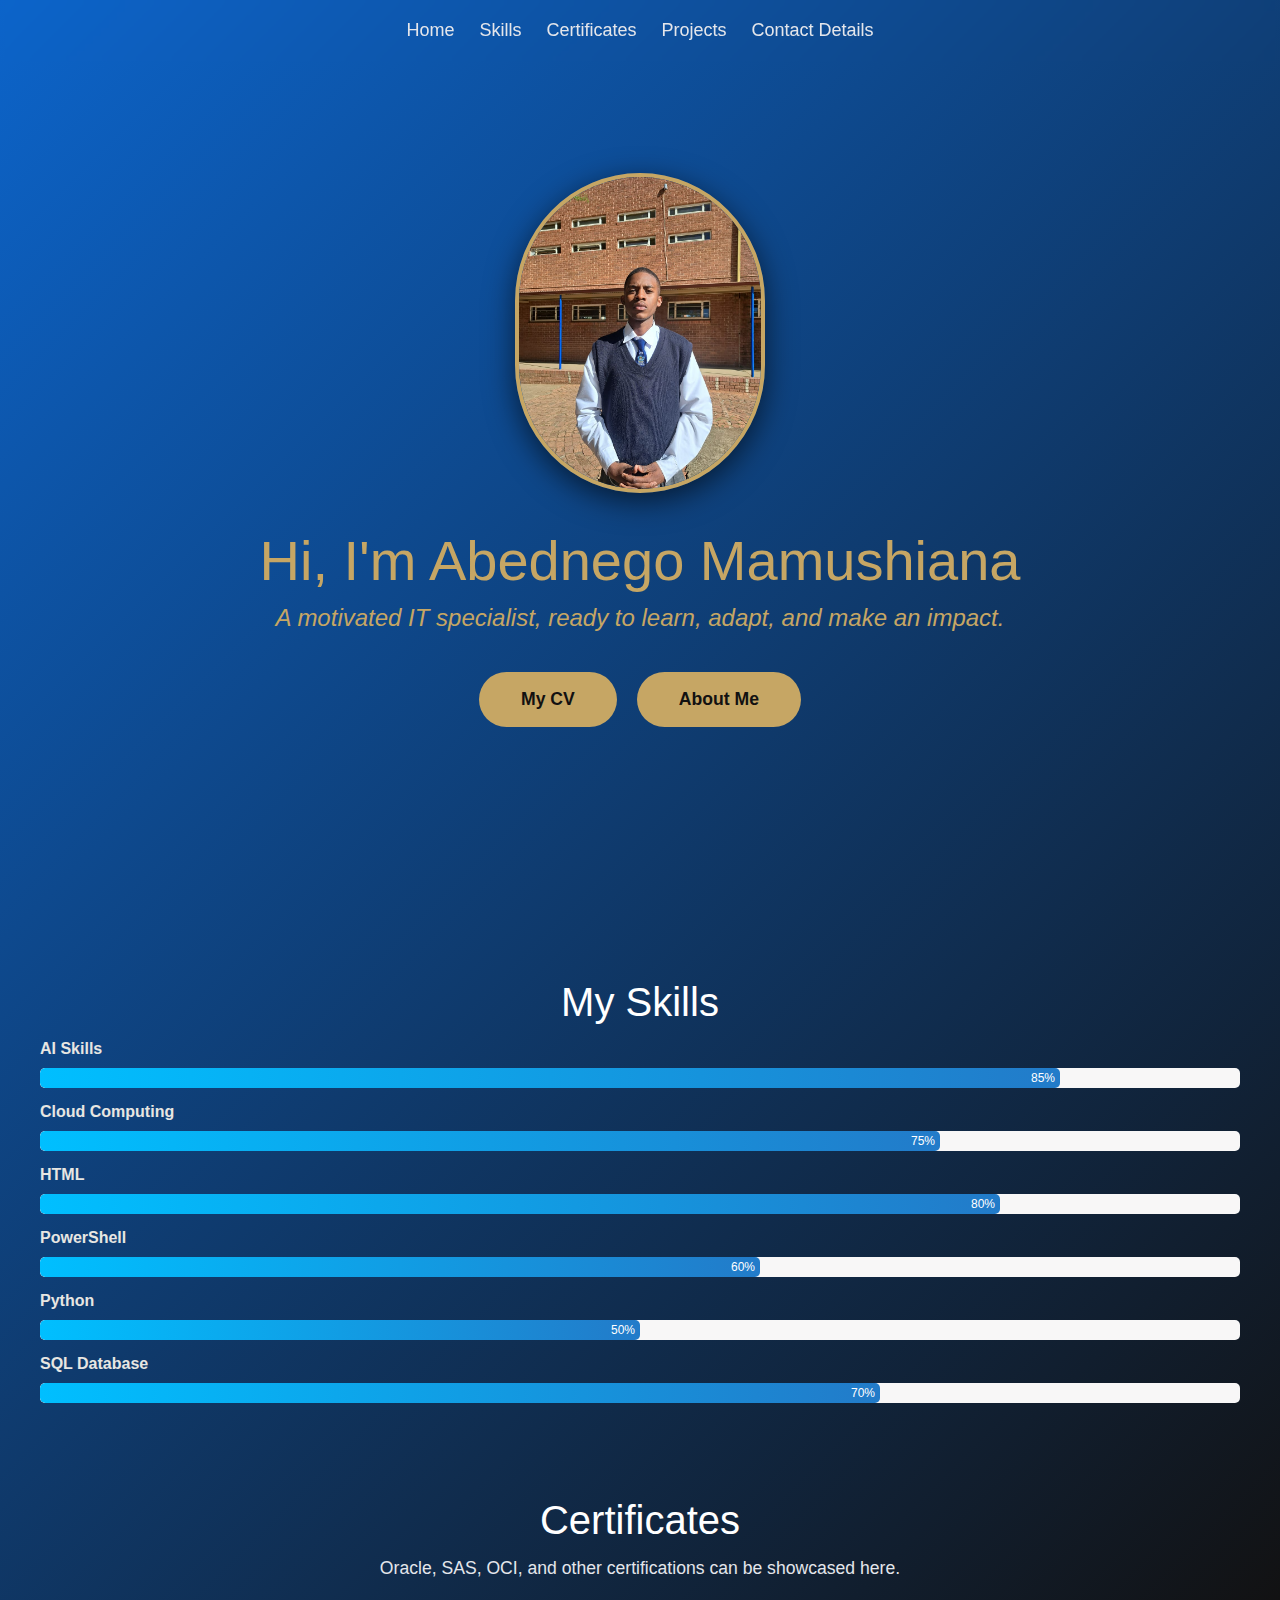
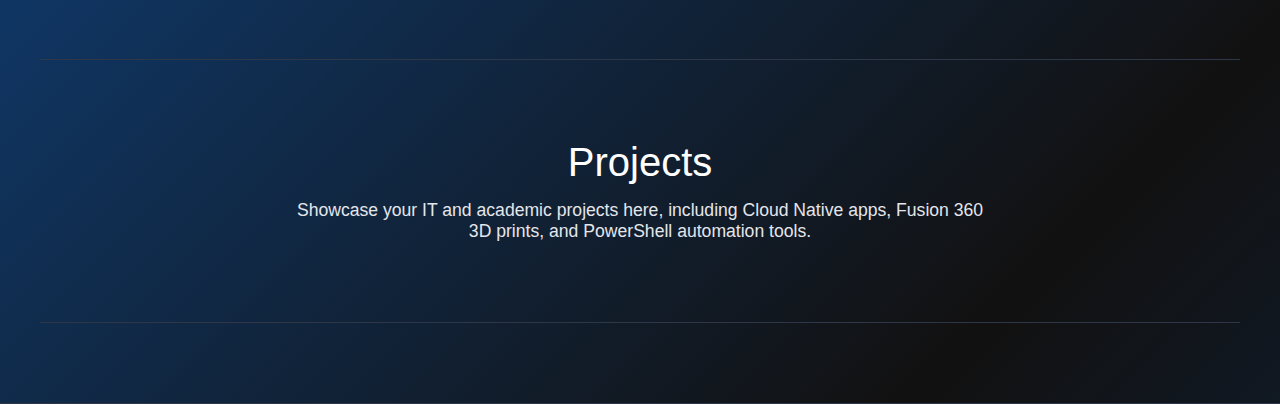
<file: index.html>
<!DOCTYPE html>
<html lang="en">
<head>
    <meta charset="UTF-8">
    <meta name="viewport" content="width=device-width, initial-scale=1.0">
    <title>Abednego Mamushiana - IT Portfolio</title>
    <link rel="stylesheet" href="home.css">

</head>
<body>

<script src="skills.js"></script>

    <nav class="navbar">
        <div class="nav-links-container">
            <a href="index.html">Home</a>
            <a href="#skills">Skills</a> <!--- # - class & section ---->
            <a href="#certificates">Certificates</a>
            <a href="#Projects.html">Projects</a>
            <a href="contactme.html">Contact Details</a>
        </div>
    </nav>

    <section id="home" class="home-section">
        <div class="container">
            <div class="home-content">
                <div class="profile-image">
                    <img src="home img.jpg" alt="Abednego Mamushiana Profile Photo">
                </div>
                <div class="home-text">
                    <h1>Hi, I'm Abednego Mamushiana</h1>
                    <p class="caption">A motivated IT specialist, ready to learn, adapt, and make an impact. </p>
                </div>
            </div>

            <div class="button-container">
                <a href="mycv.pdf" download class="oval-button">My CV</a>
                <a href="aboutme.html" class="oval-button">About Me</a>
            </div>
        </div>
    </section>

   <section id="skills" class="section">
  <div class="container">
    <h2>My Skills</h2>

    <div class="skill">
      <div class="skill-name">AI Skills</div>
      <div class="skill-bar">
        <div class="skill-level" data-percentage="85">85%</div>
      </div>
    </div>

    <div class="skill">
      <div class="skill-name">Cloud Computing</div>
      <div class="skill-bar">
        <div class="skill-level" data-percentage="75">75%</div>
      </div>
    </div>

    <div class="skill">
      <div class="skill-name">HTML</div>
      <div class="skill-bar">
        <div class="skill-level" data-percentage="80">80%</div>
      </div>
    </div>

    <div class="skill">
      <div class="skill-name">PowerShell</div>
      <div class="skill-bar">
        <div class="skill-level" data-percentage="60">60%</div>
      </div>
    </div>

    <div class="skill">
      <div class="skill-name">Python</div>
      <div class="skill-bar">
        <div class="skill-level" data-percentage="50">50%</div>
      </div>
    </div>

    <div class="skill">
      <div class="skill-name">SQL Database</div>
      <div class="skill-bar">
        <div class="skill-level" data-percentage="70">70%</div>
      </div>
    </div>
  </div>

  
    <section id="certificates" class="section">
        <div class="container">
            <h2>Certificates</h2>
            <p>Oracle, SAS, OCI, and other certifications can be showcased here.</p>
        </div>
    </section>

    <section id="projects" class="section">
        <div class="container">
            <h2>Projects</h2>
            <p>Showcase your IT and academic projects here, including Cloud Native apps, Fusion 360 3D prints, and PowerShell automation tools.</p>
        </div>
    </section>

</body>
</html>
</file>
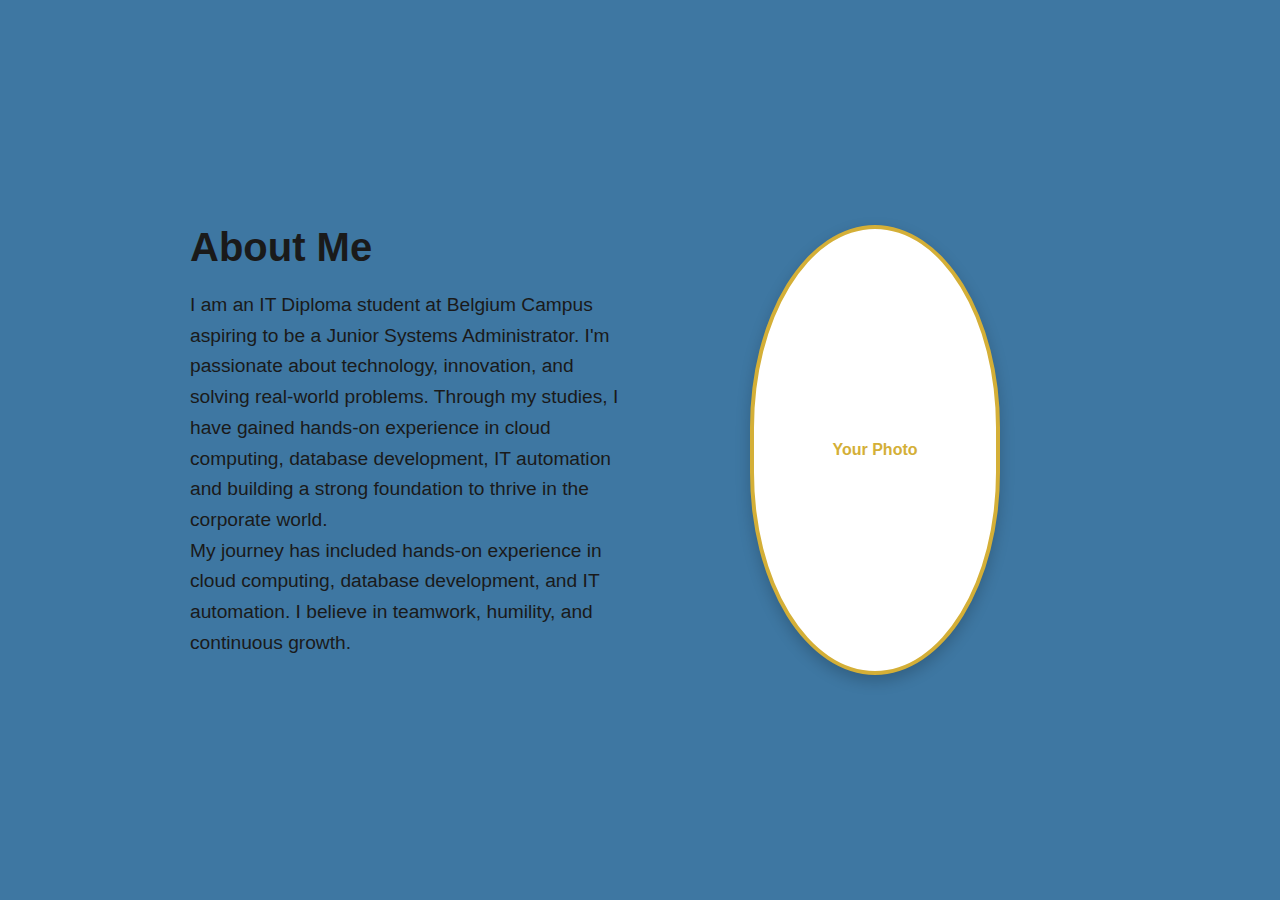
<file: aboutme.html>
<!DOCTYPE html>
  <html lang="en">
  <head>
    <meta charset="UTF-8">
    <meta name="viewport" content="width=device-width, initial-scale=1.0">
    <title>About Me</title>
    <link rel="stylesheet" href="aboutme.css">

    </head>
    <body>
      <section class="about-section">
   <div class="about-section">
  <!-- Left: text -->
  <div class="about-text">
    <h1>About Me</h1>
    <p>
      I am an IT Diploma student at Belgium Campus aspiring to be a Junior Systems Administrator. I'm passionate about technology,
      innovation, and solving real-world problems. Through my studies, I have gained hands-on experience in cloud computing, database development,
      IT automation and building a strong foundation to thrive in the corporate world.
    </p>
    <p>
      My journey has included hands-on experience in cloud computing, 
      database development, and IT automation. I believe in teamwork, 
      humility, and continuous growth.
    </p>
  </div>

  <!-- Right: image oval -->
  <div class="about-image">
    <div class="image-placeholder">Your Photo</div>
  </div>
</div>
   </section>
   </body>
  </html>
</file>
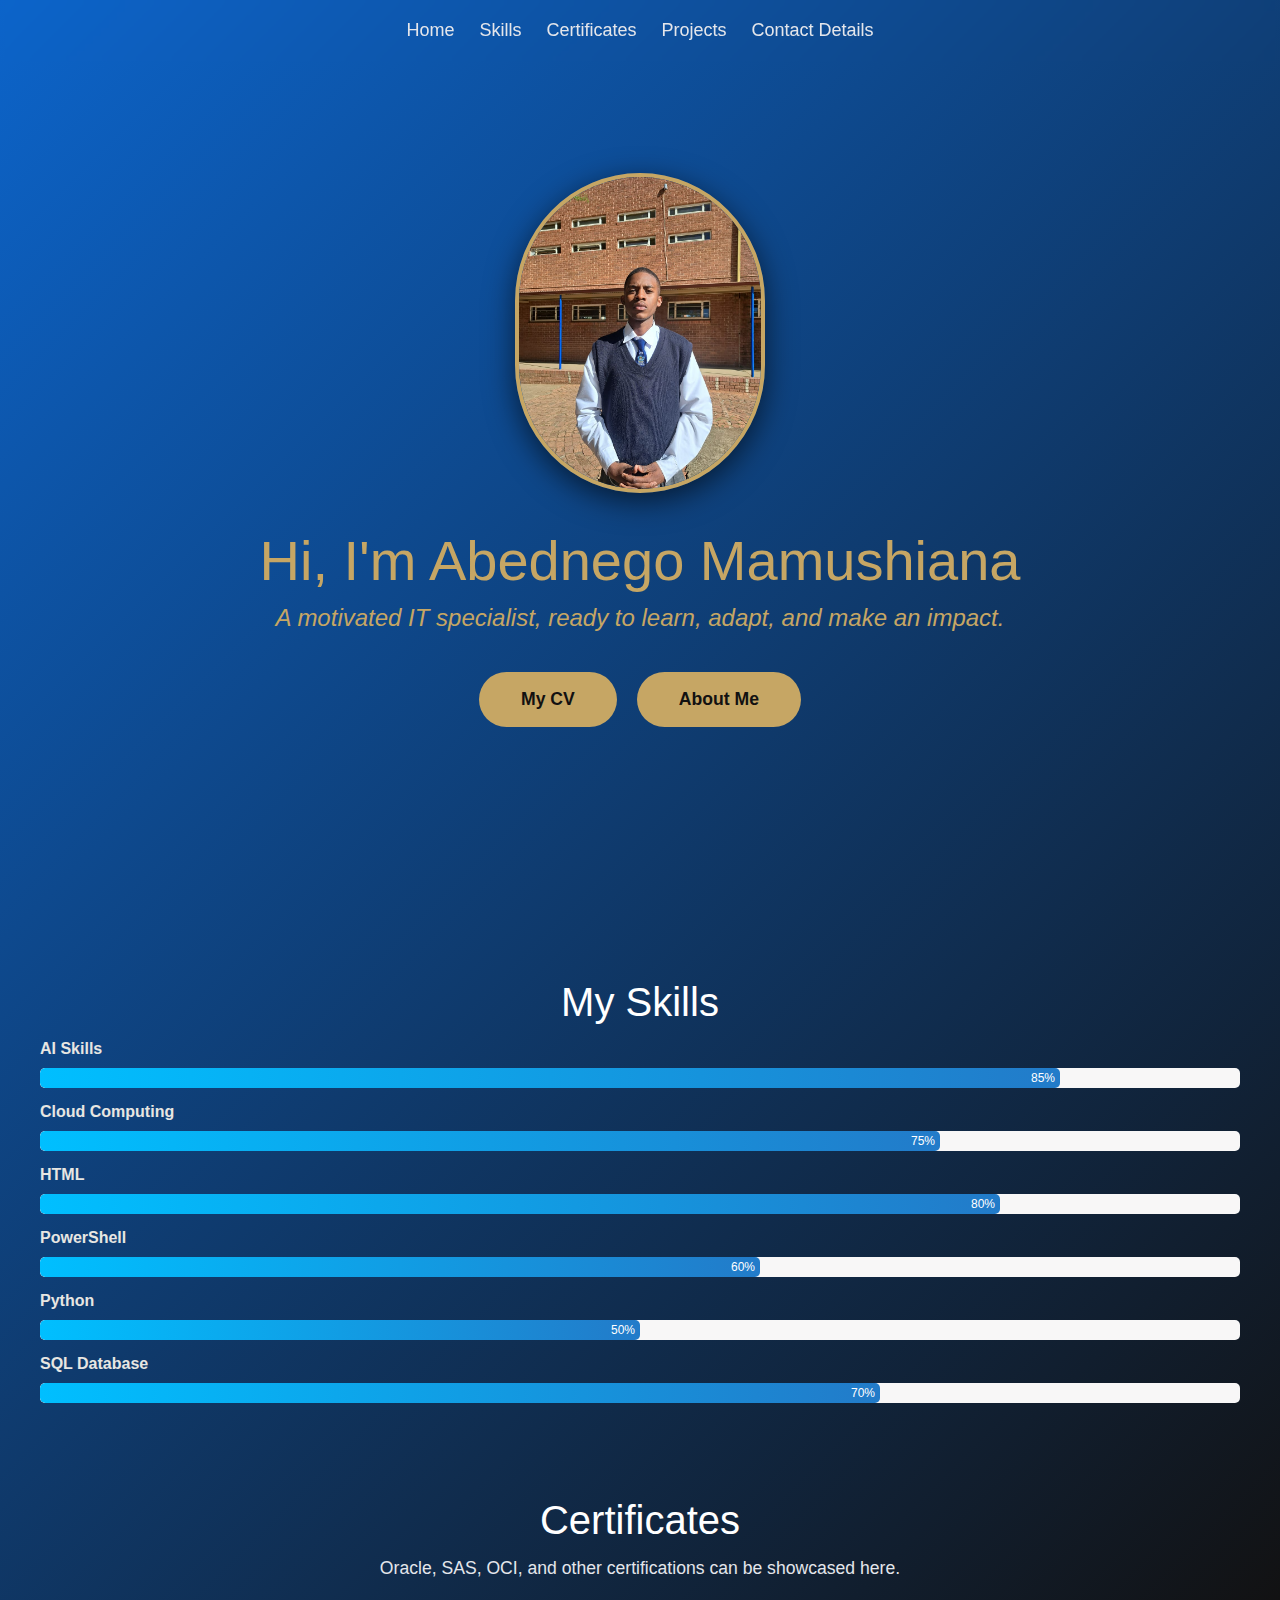
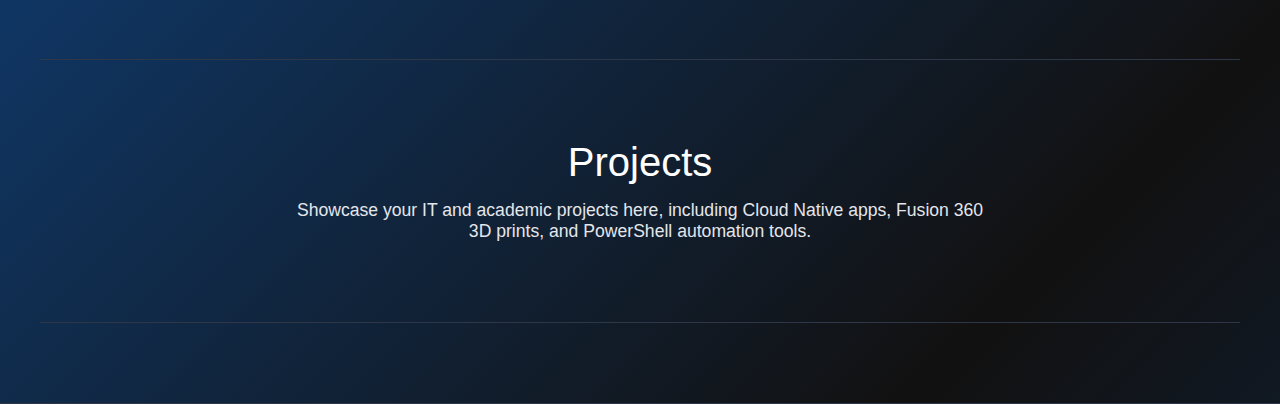
<file: home.html>
<!DOCTYPE html>
<html lang="en">
<head>
    <meta charset="UTF-8">
    <meta name="viewport" content="width=device-width, initial-scale=1.0">
    <title>Abednego Mamushiana - IT Portfolio</title>
    <link rel="stylesheet" href="home.css">

</head>
<body>

<script src="skills.js"></script>

    <nav class="navbar">
        <div class="nav-links-container">
            <a href="home.html">Home</a>
            <a href="#skills">Skills</a> <!--- # - class & section ---->
            <a href="#certificates">Certificates</a>
            <a href="#Projects.html">Projects</a>
            <a href="contactme.html">Contact Details</a>
        </div>
    </nav>

    <section id="home" class="home-section">
        <div class="container">
            <div class="home-content">
                <div class="profile-image">
                    <img src="home img.jpg" alt="Abednego Mamushiana Profile Photo">
                </div>
                <div class="home-text">
                    <h1>Hi, I'm Abednego Mamushiana</h1>
                    <p class="caption">A motivated IT specialist, ready to learn, adapt, and make an impact. </p>
                </div>
            </div>

            <div class="button-container">
                <a href="mycv.pdf" download class="oval-button">My CV</a>
                <a href="aboutme.html" class="oval-button">About Me</a>
            </div>
        </div>
    </section>

   <section id="skills" class="section">
  <div class="container">
    <h2>My Skills</h2>

    <div class="skill">
      <div class="skill-name">AI Skills</div>
      <div class="skill-bar">
        <div class="skill-level" data-percentage="85">85%</div>
      </div>
    </div>

    <div class="skill">
      <div class="skill-name">Cloud Computing</div>
      <div class="skill-bar">
        <div class="skill-level" data-percentage="75">75%</div>
      </div>
    </div>

    <div class="skill">
      <div class="skill-name">HTML</div>
      <div class="skill-bar">
        <div class="skill-level" data-percentage="80">80%</div>
      </div>
    </div>

    <div class="skill">
      <div class="skill-name">PowerShell</div>
      <div class="skill-bar">
        <div class="skill-level" data-percentage="60">60%</div>
      </div>
    </div>

    <div class="skill">
      <div class="skill-name">Python</div>
      <div class="skill-bar">
        <div class="skill-level" data-percentage="50">50%</div>
      </div>
    </div>

    <div class="skill">
      <div class="skill-name">SQL Database</div>
      <div class="skill-bar">
        <div class="skill-level" data-percentage="70">70%</div>
      </div>
    </div>
  </div>

  
    <section id="certificates" class="section">
        <div class="container">
            <h2>Certificates</h2>
            <p>Oracle, SAS, OCI, and other certifications can be showcased here.</p>
        </div>
    </section>

    <section id="projects" class="section">
        <div class="container">
            <h2>Projects</h2>
            <p>Showcase your IT and academic projects here, including Cloud Native apps, Fusion 360 3D prints, and PowerShell automation tools.</p>
        </div>
    </section>

</body>
</html>
</file>
<file: aboutme.css>
*, *::before, *::after {
    margin: 0;
    padding: 0;
    box-sizing: border-box;
}

* {
  margin: 0;
  padding: 0;
  box-sizing: border-box;
}

body {
  font-family: Arial, sans-serif;
  background-color: #3e77a2; /* soft blue background */
  color: #1a1a1a; /* dark text for readability */
  display: flex;
  justify-content: center;
  align-items: center;
  min-height: 100vh;
  text-align: left; /* align text left in the column */
  padding: 20px;
  box-sizing: border-box;
}

/* Container for both text and image */
.about-section {
  display: flex;
  gap: 40px; /* space between text and image */
  max-width: 900px;
  width: 100%;
  align-items: top;
}

/* Left column: text */
.about-text {
  flex: 1;
}

.about-text h1 {
  font-size: 2.5rem;
  margin-bottom: 20px;
}

.about-text p {
  font-size: 1.2rem;
  line-height: 1.6;
}

/* Right column: image placeholder */
.about-image {
  flex: 1;
  display: flex;
  justify-content: center;
}

.image-placeholder {
  width: 250px;
  height: 450px;
  border-radius: 50% / 45%; /* makes an oval */
  border: 4px solid #d4af37; /* gold border */
  background-color: #fff; /* white placeholder */
  display: flex;
  align-items: center;
  justify-content: center;
  color: #d4af37;
  font-weight: bold;
  box-shadow: 0 6px 15px rgba(0,0,0,0.2);
}

/* Responsive: stack columns on small screens */
@media (max-width: 768px) {
  .about-section {
    flex-direction: column;
    text-align: center;
  }
}
</file>
<file: home.css>
/* General reset */
*, *::before, *::after {
    margin: 0;
    padding: 0;
    box-sizing: border-box;
}

/* Body and HTML - Foundation */
body, html {
    height: 100%;
    scroll-behavior: smooth;
    font-family: 'Roboto', 'Segoe UI', Tahoma, Geneva, Verdana, sans-serif;
    color: #E4E6EB;
    background: linear-gradient(-45deg, #0c64ca, #054c9c, #121111, #0c64ca);
    background-size: 400% 400%;
    animation: gradientBG 12s ease infinite;
}

/* --- Section: Navbar --- */
.navbar {
    display: flex;
    justify-content:center; 
    padding: 20px 40px;
  
    top: 0;
    right: 5px;
     left: 5px;
    z-index: 1000;
    position: fixed;
    backdrop-filter: blur(5px);
}

.nav-links-container {
    display: flex;
    gap: 25px;
}

.navbar a {
    text-decoration: none;
    color: #E4E6EB;
    font-size: 18px;
    font-weight: 500;
    position: relative;
    transition: color 0.3s ease;
}

.navbar a::after {
    content: '';
    position: absolute;
    left: 0;
    bottom: -5px;
    width: 0%;
    height: 2px;
    background-color: #C6A664; /* muted gold */
    transition: width 0.3s ease;
}

.navbar a:hover {
    color: #C6A664;
}

.navbar a:hover::after {
    width: 100%;
}

/* --- Section: Home --- */
.home-section {
    min-height: 100vh;
    display: flex;
    align-items: center;
    justify-content: center;
    text-align: center;
    padding: 100px 40px;
}

.home-section .container {
    max-width: 900px;
}

.home-content {
    display: flex;
    flex-direction: column;
    align-items: center;
    gap: 30px;
    margin-bottom: 40px;
}

.profile-image img {
    width: 250px;
    height: 320px;
    object-fit: cover;
    border-radius: 50% / 40%;
    border: 4px solid #C6A664;
    box-shadow: 0px 8px 30px rgba(0,0,0,0.6);
}

#line1 {
  width: 100px;
  height: px;
  background-color: white;
  text-align: center;
  margin: 10px auto;
  padding: 5px;;
}

.home-text h1 {
    font-size: 3.5rem;
    color: #C6A664;
    font-weight: 400;
    line-height: 1.2;
}

.home-text .caption {
    font-size: 1.5rem;
    font-style: italic;
    color: #C6A664;
    margin-top: 10px;
}

.button-container {
    display: flex;
    gap: 20px;
    justify-content: center;
}

.oval-button {
    display: inline-block;
    padding: 15px 40px;
    border-radius: 50px;
    background: #C6A664;
    color: #121111;
    text-decoration: none;
    font-size: 1.1rem;
    font-weight: bold;
    text-align: center;
    transition: background-color 0.3s, transform 0.2s, color 0.3s;
    border: 2px solid transparent;
}

.oval-button:hover {
    background: transparent;
    border-color: #C6A664;
    color: #C6A664;
    transform: translateY(-5px);
}

/* --- Section: General Sections --- */
.section {
    padding: 80px 40px;
    border-bottom: 1px solid #2D3748;
    transition: border-color 0.3s ease;
}

.section h2 {
    color: #FFFFFF;
    margin-bottom: 15px;
    font-size: 2.5rem;
    font-weight: 500;
    text-align: center;
}

.section p {
    text-align: center;
    font-size: 1.1rem;
    max-width: 700px;
    margin: 0 auto;
}

/* --- Media Queries for Responsiveness --- */
@media (max-width: 768px) {
    .navbar {
        justify-content: center;
    }
    
    .home-section {
        padding: 80px 20px;
    }

    .home-content {
        flex-direction: column;
        text-align: center;
        gap: 20px;
    }
    
    .home-text h1 {
        font-size: 2.5rem;
    }
    
    .home-text .caption {
        font-size: 1.2rem;
    }

    .profile-image img {
        width: 200px;
        height: 260px;
    }

    .button-container {
        flex-direction: column;
        align-items: center;
    }
    
    .oval-button {
        width: 100%;
        max-width: 250px;
    }

    .section h2 {
        font-size: 2rem;
    }
}

/* --- Keyframes --- */
@keyframes gradientBG {
    0% { background-position: 0% 50%; }
    50% { background-position: 100% 50%; }
    100% { background-position: 0% 50%; }
}


/* --- my skills css --- */

  .skills-container {
      max-width: 700px;
      margin: 0 auto;
      background: #f0faff;
      padding: 30px;
      border-radius: 12px;
      box-shadow: 0px 4px 8px rgba(0,0,0,0.1);
    }

    .skills-container h2 {
      text-align: center;
      font-size: 24px;
      margin-bottom: 20px;
      color: #C6A664;
    }

    .skills-container h3 {
      font-size: 20px;
      margin-bottom: 20px;
      color:  #C6A664;
      display: flex;
      align-items: center;
      justify-content: center;
      gap: 8px;
    }

    .skill {
      margin: 15px 0;
    }

    .skill-name {
      font-weight: bold;
      margin-bottom: 5px;
      color:  #e7e6e2;
    }

    .skill-bar {
      position: relative;
      height: 6px;
      background: #ccc;
      border-radius: 5px;
      overflow: hidden;


    }

    .skill-bar {
  width: 100%;
  height: 20px;
  background: #f8f7f7;
  border-radius: 5px;
  overflow: hidden;
  margin: 10px 0;
}

.skill-level {
  height: 100%;
  width: 0; /* Start empty for animation */
  background: linear-gradient(to right, #00bfff, #227bc9);
  color: white;
  font-size: 12px;
  line-height: 20px;
  text-align: right;
  padding-right: 5px;
  border-radius: 5px;
  transition: width 4s ease; /* Smooth fill animation */
}

    @keyframes skill-bar {}
 from {
opacity: 0;
transform: translateX(100px);

 }

    @keyframes skill-name 
    
    {
 from {
opacity: 0;
transform: translateX(100px);
        }
 
     }
</file>
